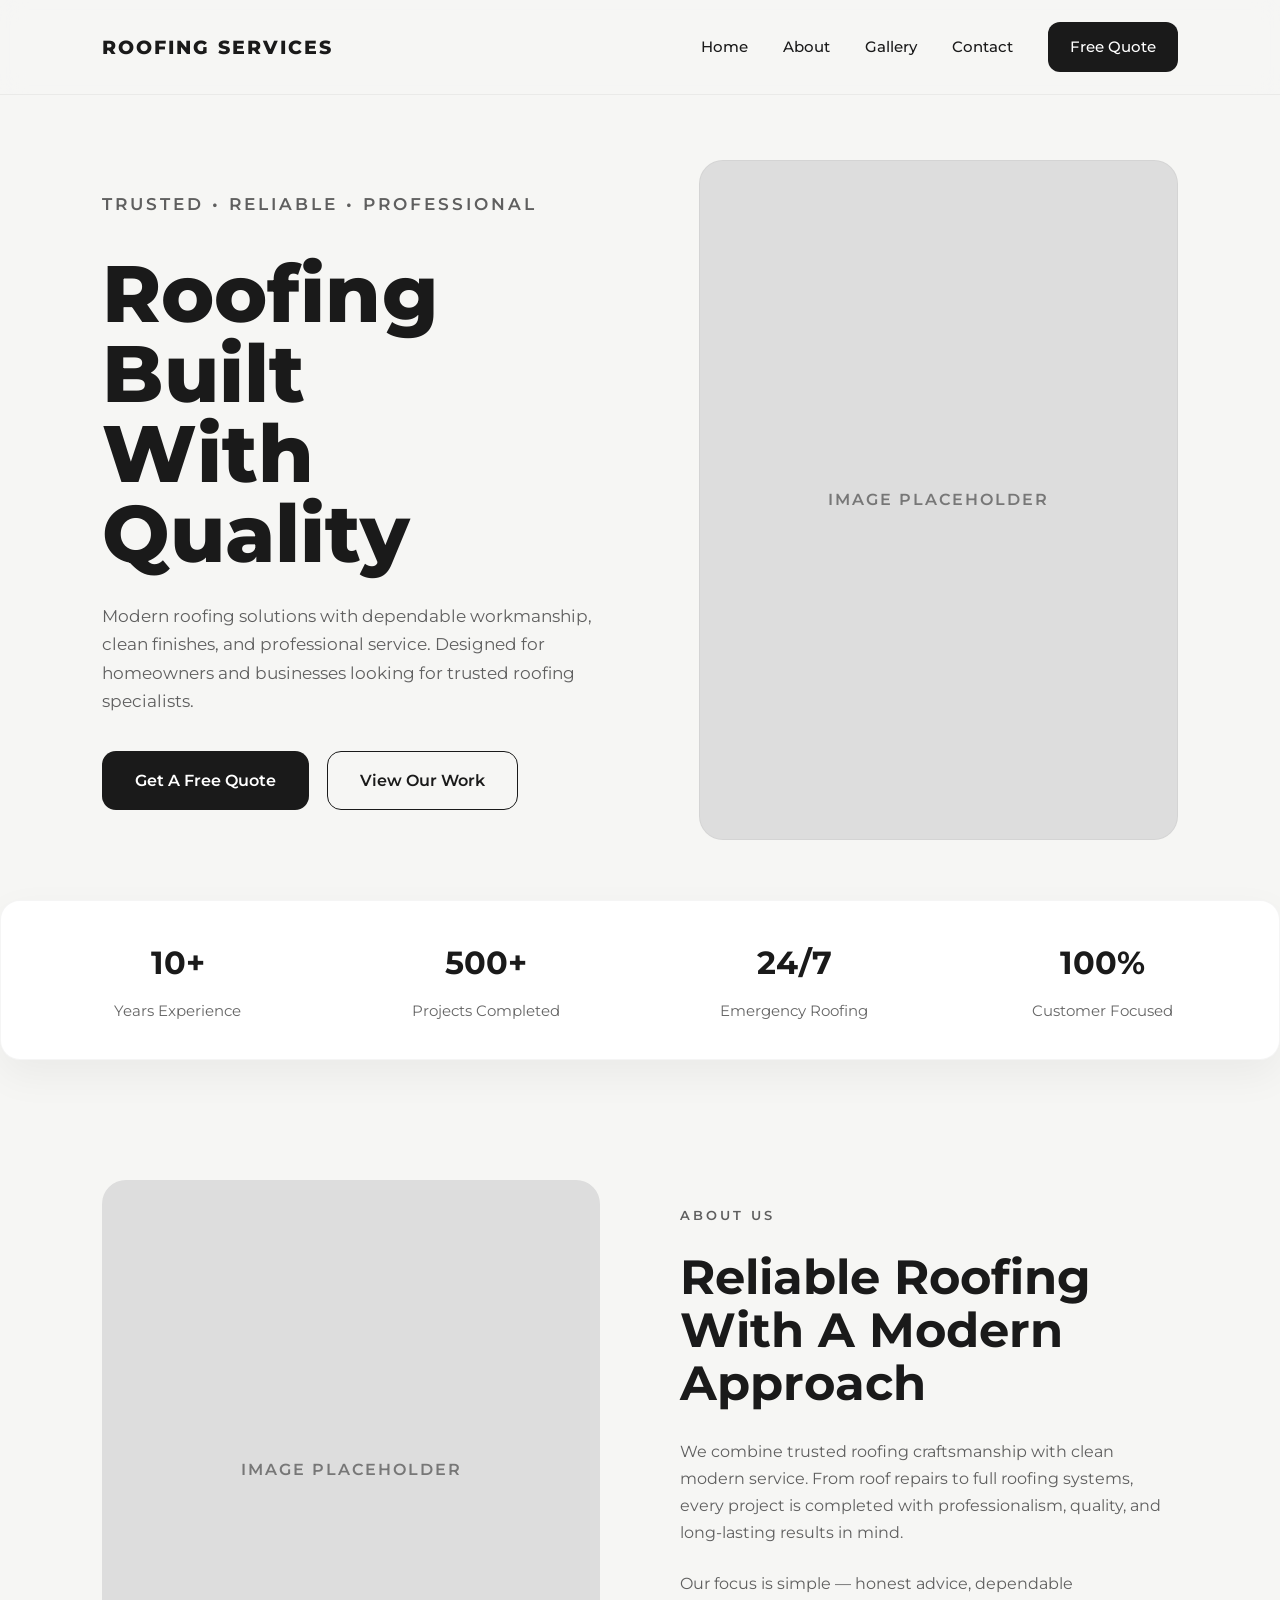
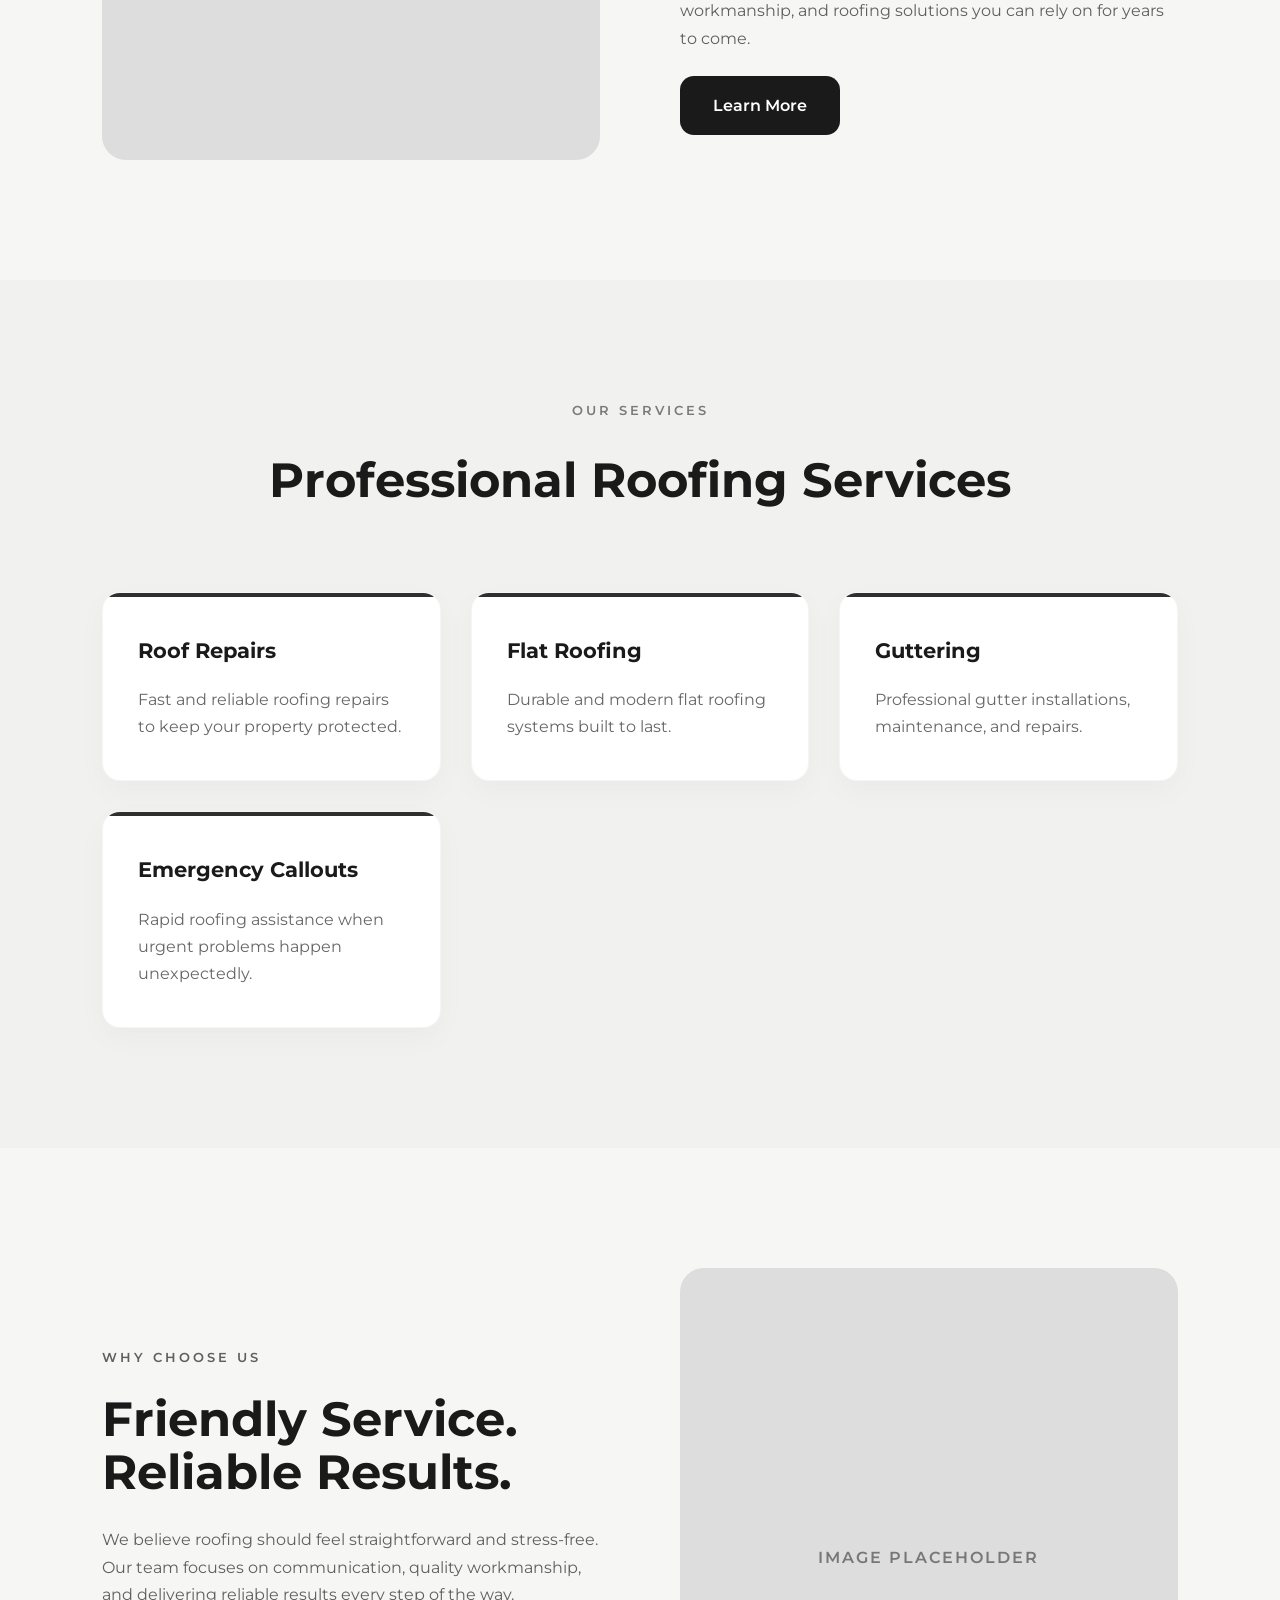
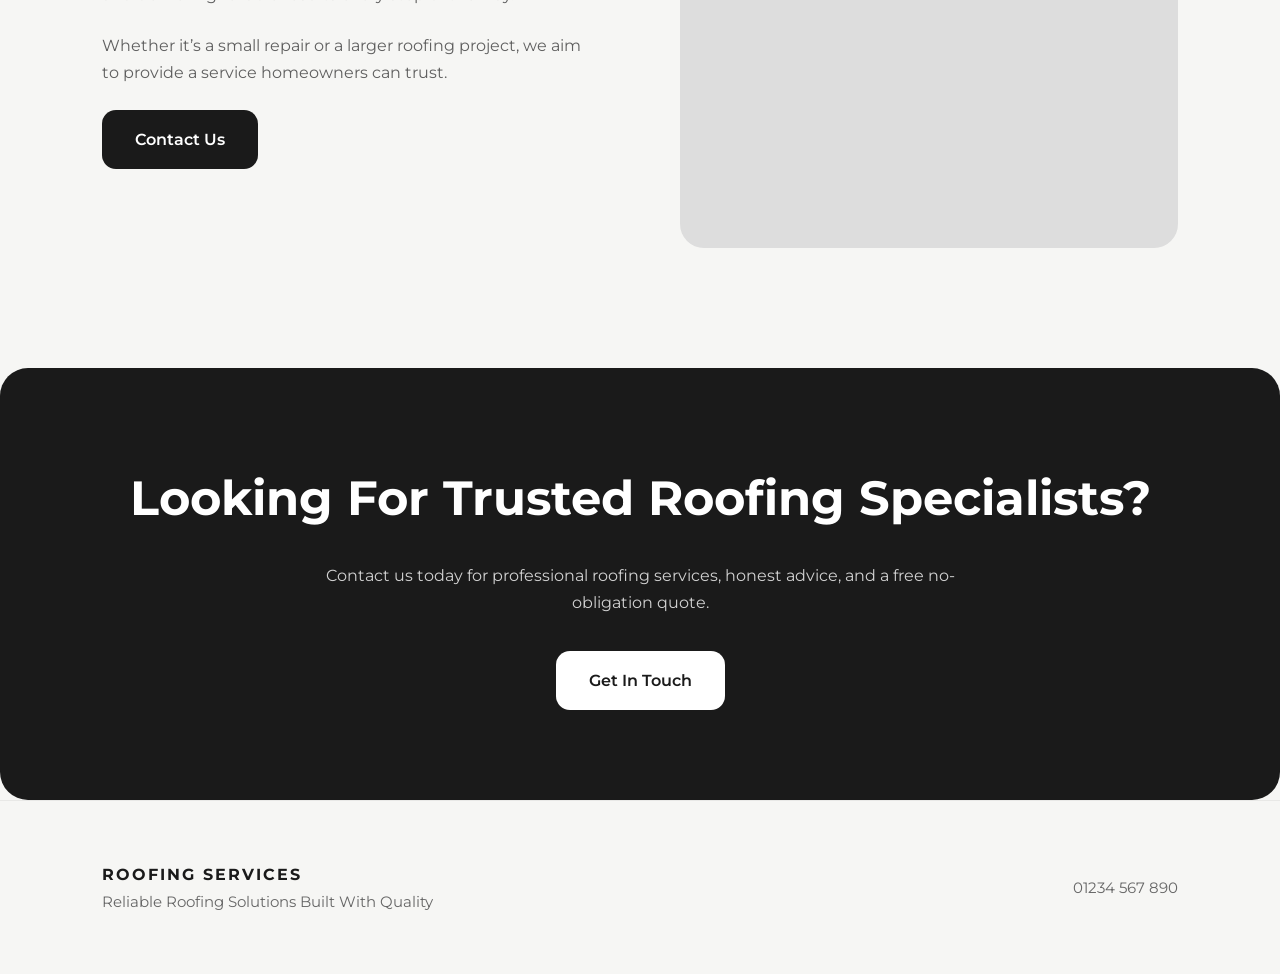
<file: index.html>
<!DOCTYPE html>
<html lang="en">
<head>
    <meta charset="UTF-8" />
    <meta name="viewport" content="width=device-width, initial-scale=1.0" />

    <title>Roofing Services</title>

    <!-- GOOGLE FONT -->
    <link href="https://fonts.googleapis.com/css2?family=Montserrat:wght@300;400;500;600;700;800&display=swap" rel="stylesheet">

    <!-- CSS -->
    <link rel="stylesheet" href="style.css">
</head>

<body>

    <!-- =========================
         NAVBAR
    ========================== -->

    <nav>

        <div class="logo">
            ROOFING SERVICES
        </div>

        <div class="nav-links">
            <a href="index.html">Home</a>
            <a href="about.html">About</a>
            <a href="gallery.html">Gallery</a>
            <a href="contact.html">Contact</a>

            <a href="contact.html" class="quote-btn">
                Free Quote
            </a>
        </div>

    </nav>

    <!-- =========================
         HERO SECTION
    ========================== -->

    <section class="hero">

        <div class="hero-text fade-up">

            <p class="section-tag">
                TRUSTED • RELIABLE • PROFESSIONAL
            </p>

            <h1>
                Roofing Built<br>
                With Quality
            </h1>

            <p>
                Modern roofing solutions with dependable workmanship, clean finishes,
                and professional service. Designed for homeowners and businesses
                looking for trusted roofing specialists.
            </p>

            <div class="hero-buttons">

                <a href="contact.html" class="primary-btn">
                    Get A Free Quote
                </a>

                <a href="gallery.html" class="secondary-btn">
                    View Our Work
                </a>

            </div>

        </div>

        <div class="hero-image fade-up"></div>

    </section>

    <!-- =========================
         TRUST BAR
    ========================== -->

    <section class="trust-bar fade-up">

        <div class="trust-item">
            <h2>10+</h2>
            <p>Years Experience</p>
        </div>

        <div class="trust-item">
            <h2>500+</h2>
            <p>Projects Completed</p>
        </div>

        <div class="trust-item">
            <h2>24/7</h2>
            <p>Emergency Roofing</p>
        </div>

        <div class="trust-item">
            <h2>100%</h2>
            <p>Customer Focused</p>
        </div>

    </section>

    <!-- =========================
         ABOUT SECTION
    ========================== -->

    <section class="about">

        <div class="about-image fade-up"></div>

        <div class="about-text fade-up">

            <p class="section-tag">
                ABOUT US
            </p>

            <h2>
                Reliable Roofing<br>
                With A Modern Approach
            </h2>

            <p>
                We combine trusted roofing craftsmanship with clean modern service.
                From roof repairs to full roofing systems, every project is completed
                with professionalism, quality, and long-lasting results in mind.
            </p>

            <p>
                Our focus is simple — honest advice, dependable workmanship,
                and roofing solutions you can rely on for years to come.
            </p>

            <a href="about.html" class="primary-btn">
                Learn More
            </a>

        </div>

    </section>

    <!-- =========================
         SERVICES SECTION
    ========================== -->

    <section class="services">

        <div class="services-header fade-up">

            <p class="section-tag">
                OUR SERVICES
            </p>

            <h2>
                Professional Roofing Services
            </h2>

        </div>

        <div class="service-grid">

            <div class="service-card fade-up">
                <h3>Roof Repairs</h3>

                <p>
                    Fast and reliable roofing repairs to keep your property protected.
                </p>
            </div>

            <div class="service-card fade-up">
                <h3>Flat Roofing</h3>

                <p>
                    Durable and modern flat roofing systems built to last.
                </p>
            </div>

            <div class="service-card fade-up">
                <h3>Guttering</h3>

                <p>
                    Professional gutter installations, maintenance, and repairs.
                </p>
            </div>

            <div class="service-card fade-up">
                <h3>Emergency Callouts</h3>

                <p>
                    Rapid roofing assistance when urgent problems happen unexpectedly.
                </p>
            </div>

        </div>

    </section>

    <!-- =========================
         FEATURE SECTION
    ========================== -->

    <section class="about">

        <div class="about-text fade-up">

            <p class="section-tag">
                WHY CHOOSE US
            </p>

            <h2>
                Friendly Service.<br>
                Reliable Results.
            </h2>

            <p>
                We believe roofing should feel straightforward and stress-free.
                Our team focuses on communication, quality workmanship,
                and delivering reliable results every step of the way.
            </p>

            <p>
                Whether it’s a small repair or a larger roofing project,
                we aim to provide a service homeowners can trust.
            </p>

            <a href="contact.html" class="primary-btn">
                Contact Us
            </a>

        </div>

        <div class="about-image fade-up"></div>

    </section>

    <!-- =========================
         CTA SECTION
    ========================== -->

    <section class="cta fade-up">

        <h2>
            Looking For Trusted Roofing Specialists?
        </h2>

        <p>
            Contact us today for professional roofing services,
            honest advice, and a free no-obligation quote.
        </p>

        <a href="contact.html" class="primary-btn">
            Get In Touch
        </a>

    </section>

    <!-- =========================
         FOOTER
    ========================== -->

    <footer>

        <div>
            <h3>ROOFING SERVICES</h3>
            <p>Reliable Roofing Solutions Built With Quality</p>
        </div>

        <div>
            <p>01234 567 890</p>
        </div>

    </footer>

    <!-- =========================
         JAVASCRIPT
    ========================== -->

    <script src="script.js"></script>

</body>
</html>
</file>
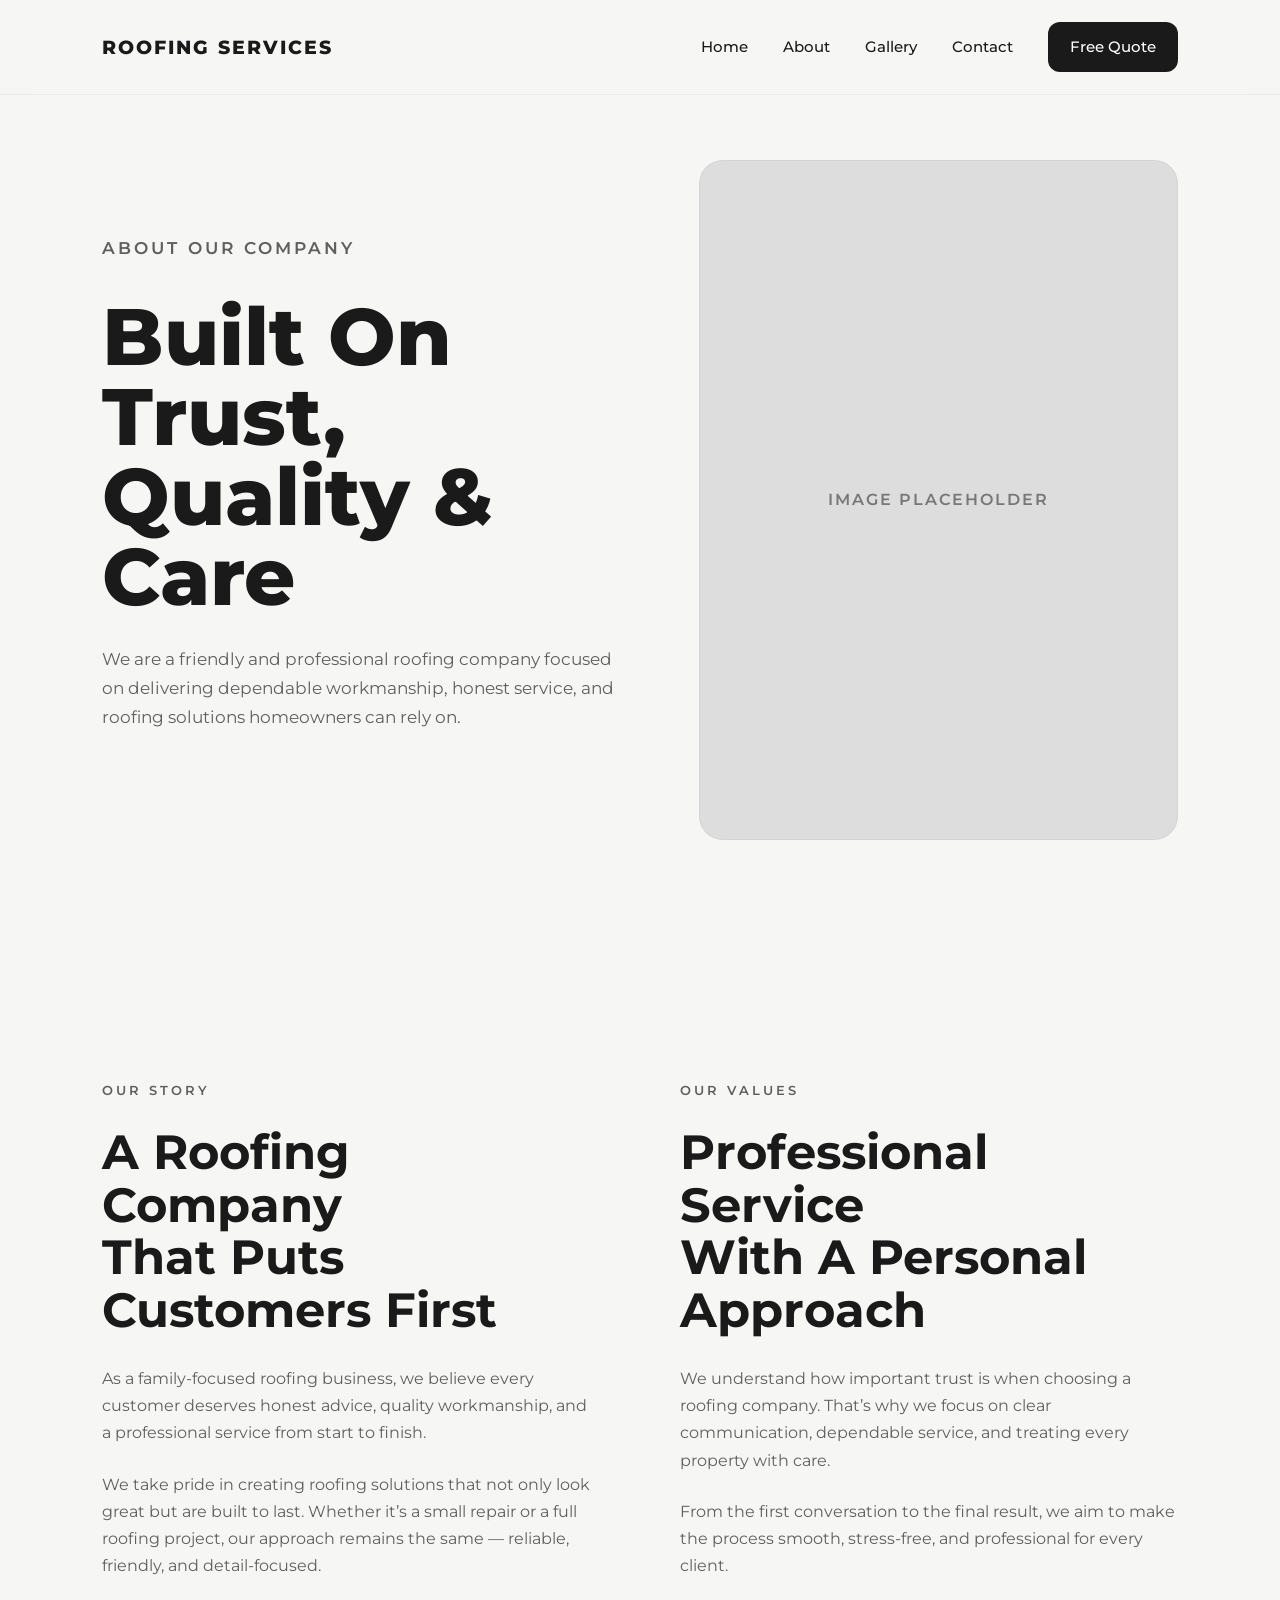
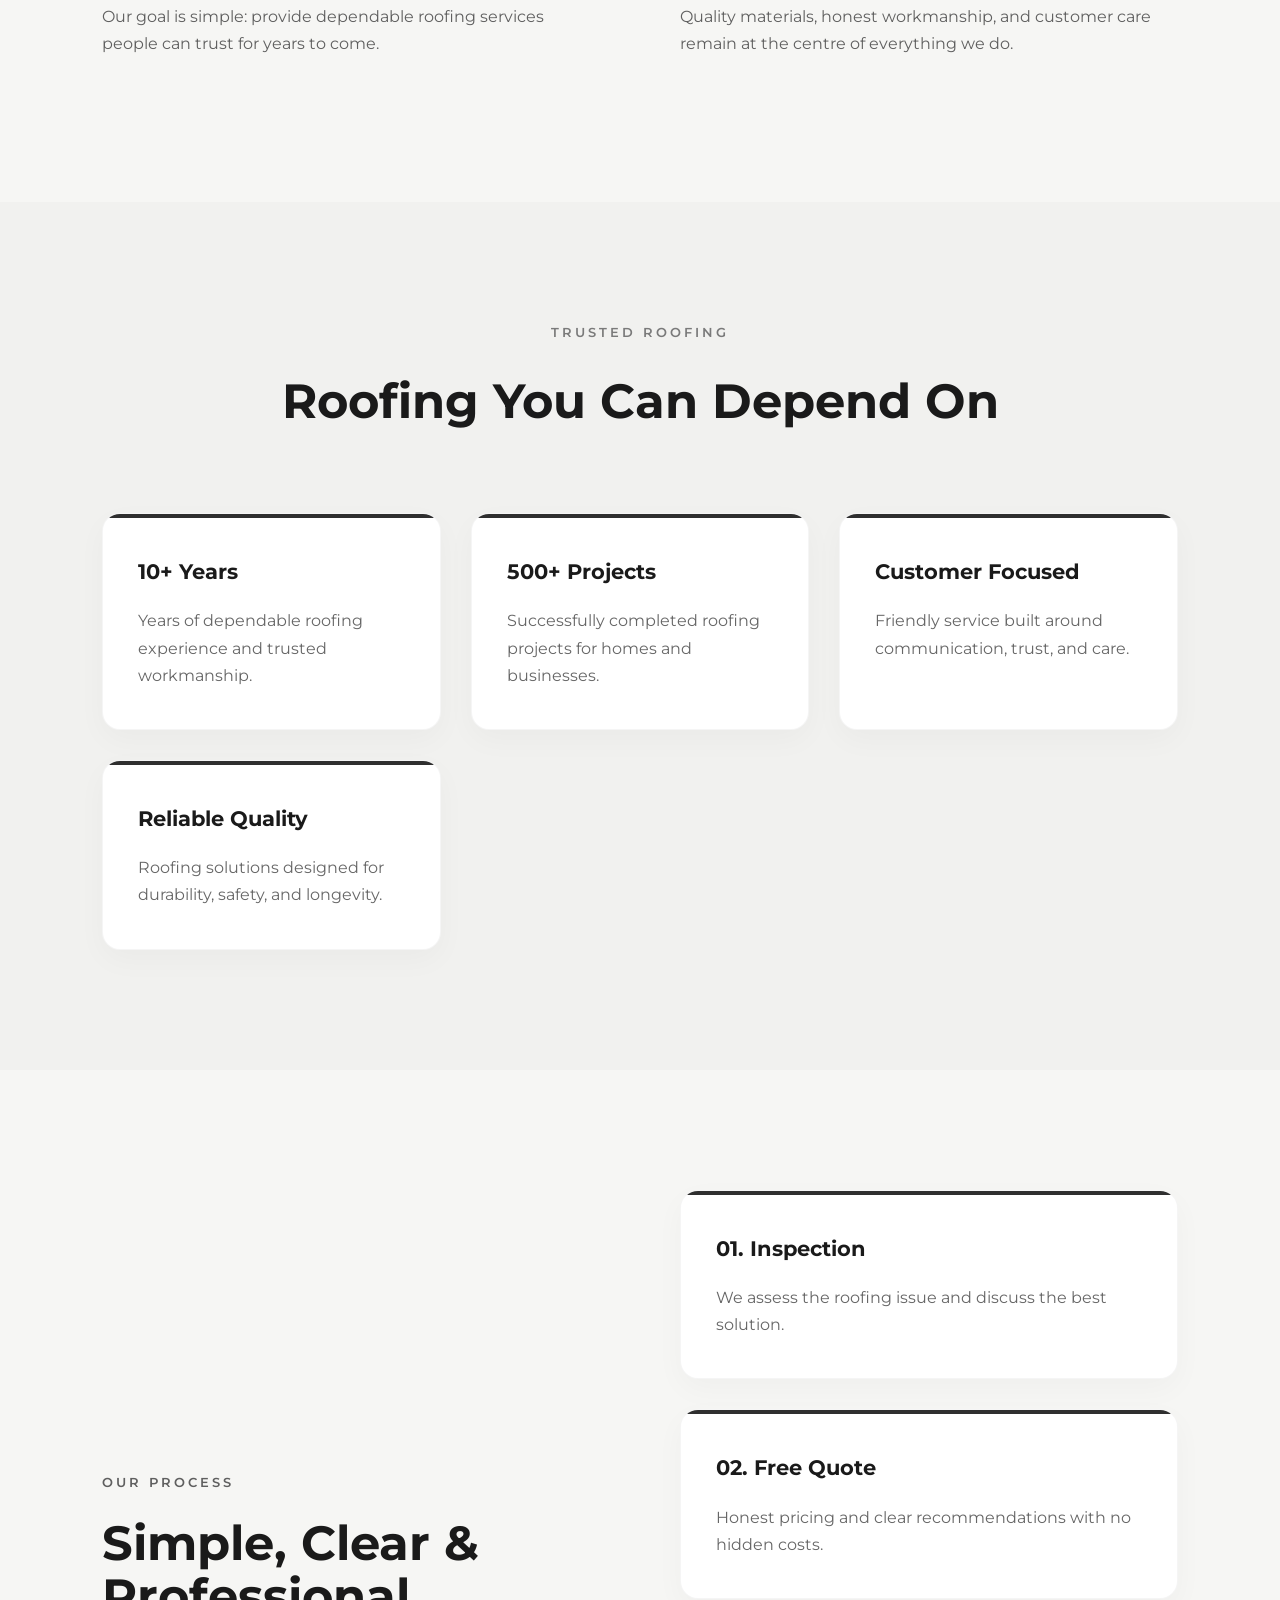
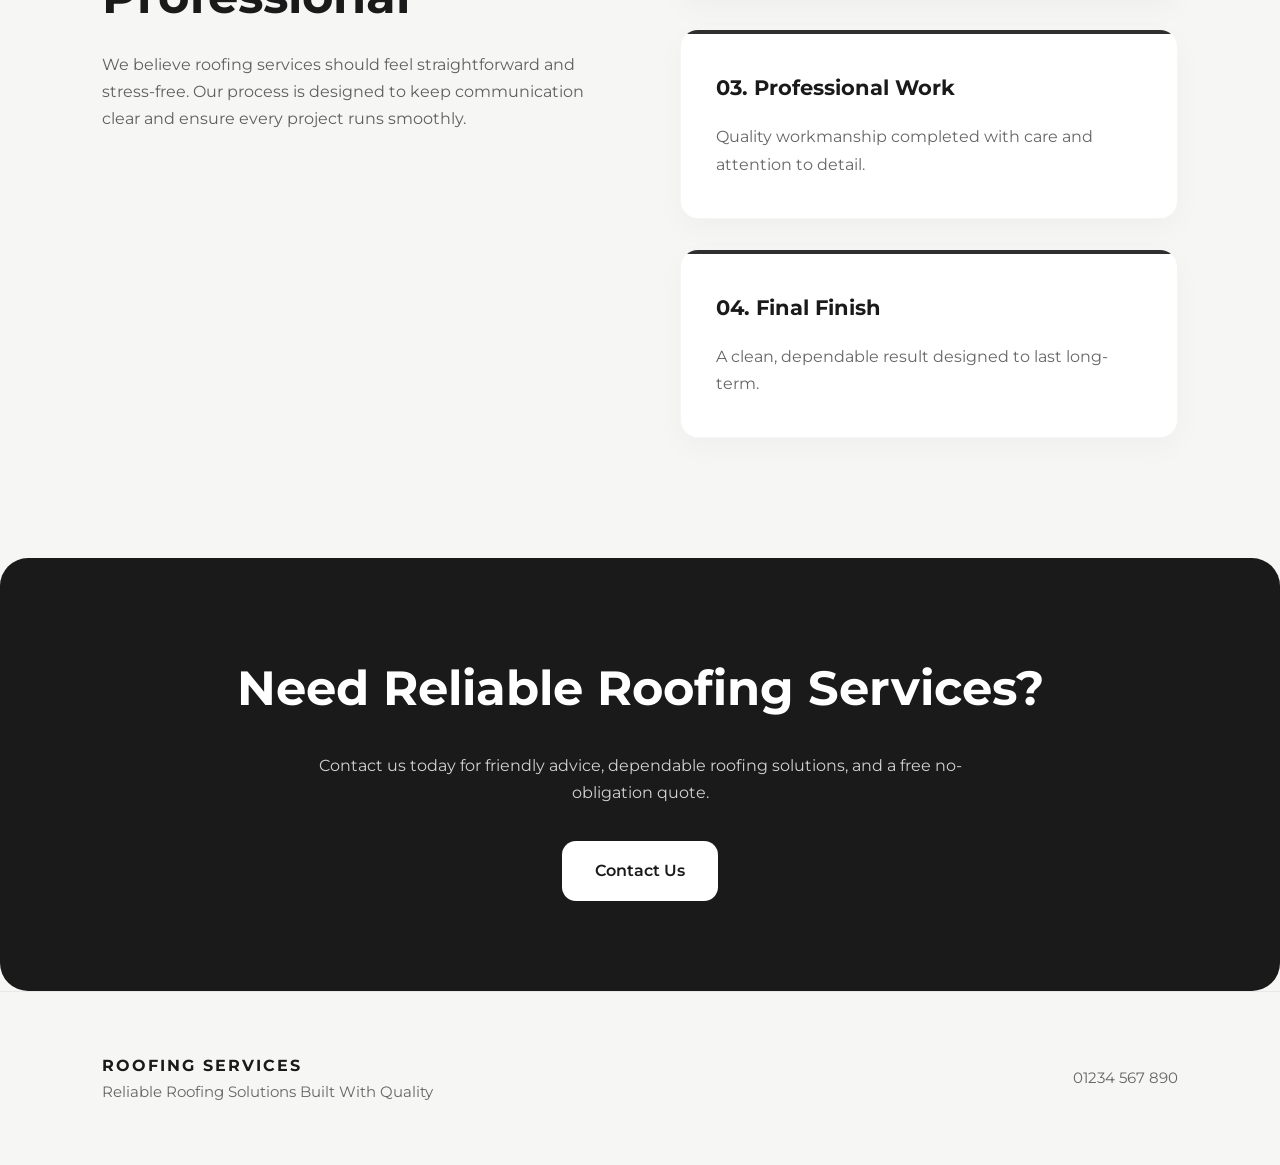
<file: about.html>
<!DOCTYPE html>
<html lang="en">
<head>
    <meta charset="UTF-8" />
    <meta name="viewport" content="width=device-width, initial-scale=1.0"/>

    <title>About | Roofing Services</title>

    <!-- GOOGLE FONT -->
    <link href="https://fonts.googleapis.com/css2?family=Montserrat:wght@300;400;500;600;700;800&display=swap" rel="stylesheet">

    <!-- CSS -->
    <link rel="stylesheet" href="style.css">
</head>

<body>

    <!-- =========================
         NAVBAR
    ========================== -->

    <nav>

        <div class="logo">
            ROOFING SERVICES
        </div>

        <div class="nav-links">

            <a href="index.html">Home</a>
            <a href="about.html">About</a>
            <a href="gallery.html">Gallery</a>
            <a href="contact.html">Contact</a>

            <a href="contact.html" class="quote-btn">
                Free Quote
            </a>

        </div>

    </nav>

    <!-- =========================
         ABOUT HERO
    ========================== -->

    <section class="hero">

        <div class="hero-text fade-up">

            <p class="section-tag">
                ABOUT OUR COMPANY
            </p>

            <h1>
                Built On Trust,<br>
                Quality & Care
            </h1>

            <p>
                We are a friendly and professional roofing company focused on
                delivering dependable workmanship, honest service, and roofing
                solutions homeowners can rely on.
            </p>

        </div>

        <div class="hero-image fade-up"></div>

    </section>

    <!-- =========================
         COMPANY STORY
    ========================== -->

    <section class="about">

        <div class="about-text fade-up">

            <p class="section-tag">
                OUR STORY
            </p>

            <h2>
                A Roofing Company<br>
                That Puts Customers First
            </h2>

            <p>
                As a family-focused roofing business, we believe every customer
                deserves honest advice, quality workmanship, and a professional
                service from start to finish.
            </p>

            <p>
                We take pride in creating roofing solutions that not only look
                great but are built to last. Whether it’s a small repair or a
                full roofing project, our approach remains the same — reliable,
                friendly, and detail-focused.
            </p>

            <p>
                Our goal is simple: provide dependable roofing services people
                can trust for years to come.
            </p>

        </div>

        <div class="about-text fade-up">

            <p class="section-tag">
                OUR VALUES
            </p>

            <h2>
                Professional Service<br>
                With A Personal Approach
            </h2>

            <p>
                We understand how important trust is when choosing a roofing
                company. That’s why we focus on clear communication,
                dependable service, and treating every property with care.
            </p>

            <p>
                From the first conversation to the final result, we aim to make
                the process smooth, stress-free, and professional for every client.
            </p>

            <p>
                Quality materials, honest workmanship, and customer care remain
                at the centre of everything we do.
            </p>

        </div>

    </section>

    <!-- =========================
         STATS SECTION
    ========================== -->

    <section class="services">

        <div class="services-header fade-up">

            <p class="section-tag">
                TRUSTED ROOFING
            </p>

            <h2>
                Roofing You Can Depend On
            </h2>

        </div>

        <div class="service-grid">

            <div class="service-card fade-up">

                <h3>10+ Years</h3>

                <p>
                    Years of dependable roofing experience and trusted workmanship.
                </p>

            </div>

            <div class="service-card fade-up">

                <h3>500+ Projects</h3>

                <p>
                    Successfully completed roofing projects for homes and businesses.
                </p>

            </div>

            <div class="service-card fade-up">

                <h3>Customer Focused</h3>

                <p>
                    Friendly service built around communication, trust, and care.
                </p>

            </div>

            <div class="service-card fade-up">

                <h3>Reliable Quality</h3>

                <p>
                    Roofing solutions designed for durability, safety, and longevity.
                </p>

            </div>

        </div>

    </section>

    <!-- =========================
         PROCESS SECTION
    ========================== -->

    <section class="about">

        <div class="about-text fade-up">

            <p class="section-tag">
                OUR PROCESS
            </p>

            <h2>
                Simple, Clear & Professional
            </h2>

            <p>
                We believe roofing services should feel straightforward and
                stress-free. Our process is designed to keep communication clear
                and ensure every project runs smoothly.
            </p>

        </div>

        <div class="service-grid fade-up">

            <div class="service-card">
                <h3>01. Inspection</h3>

                <p>
                    We assess the roofing issue and discuss the best solution.
                </p>
            </div>

            <div class="service-card">
                <h3>02. Free Quote</h3>

                <p>
                    Honest pricing and clear recommendations with no hidden costs.
                </p>
            </div>

            <div class="service-card">
                <h3>03. Professional Work</h3>

                <p>
                    Quality workmanship completed with care and attention to detail.
                </p>
            </div>

            <div class="service-card">
                <h3>04. Final Finish</h3>

                <p>
                    A clean, dependable result designed to last long-term.
                </p>
            </div>

        </div>

    </section>

    <!-- =========================
         CTA SECTION
    ========================== -->

    <section class="cta fade-up">

        <h2>
            Need Reliable Roofing Services?
        </h2>

        <p>
            Contact us today for friendly advice, dependable roofing solutions,
            and a free no-obligation quote.
        </p>

        <a href="contact.html" class="primary-btn">
            Contact Us
        </a>

    </section>

    <!-- =========================
         FOOTER
    ========================== -->

    <footer>

        <div>
            <h3>ROOFING SERVICES</h3>
            <p>Reliable Roofing Solutions Built With Quality</p>
        </div>

        <div>
            <p>01234 567 890</p>
        </div>

    </footer>

    <!-- JAVASCRIPT -->
    <script src="script.js"></script>

</body>
</html>
</file>
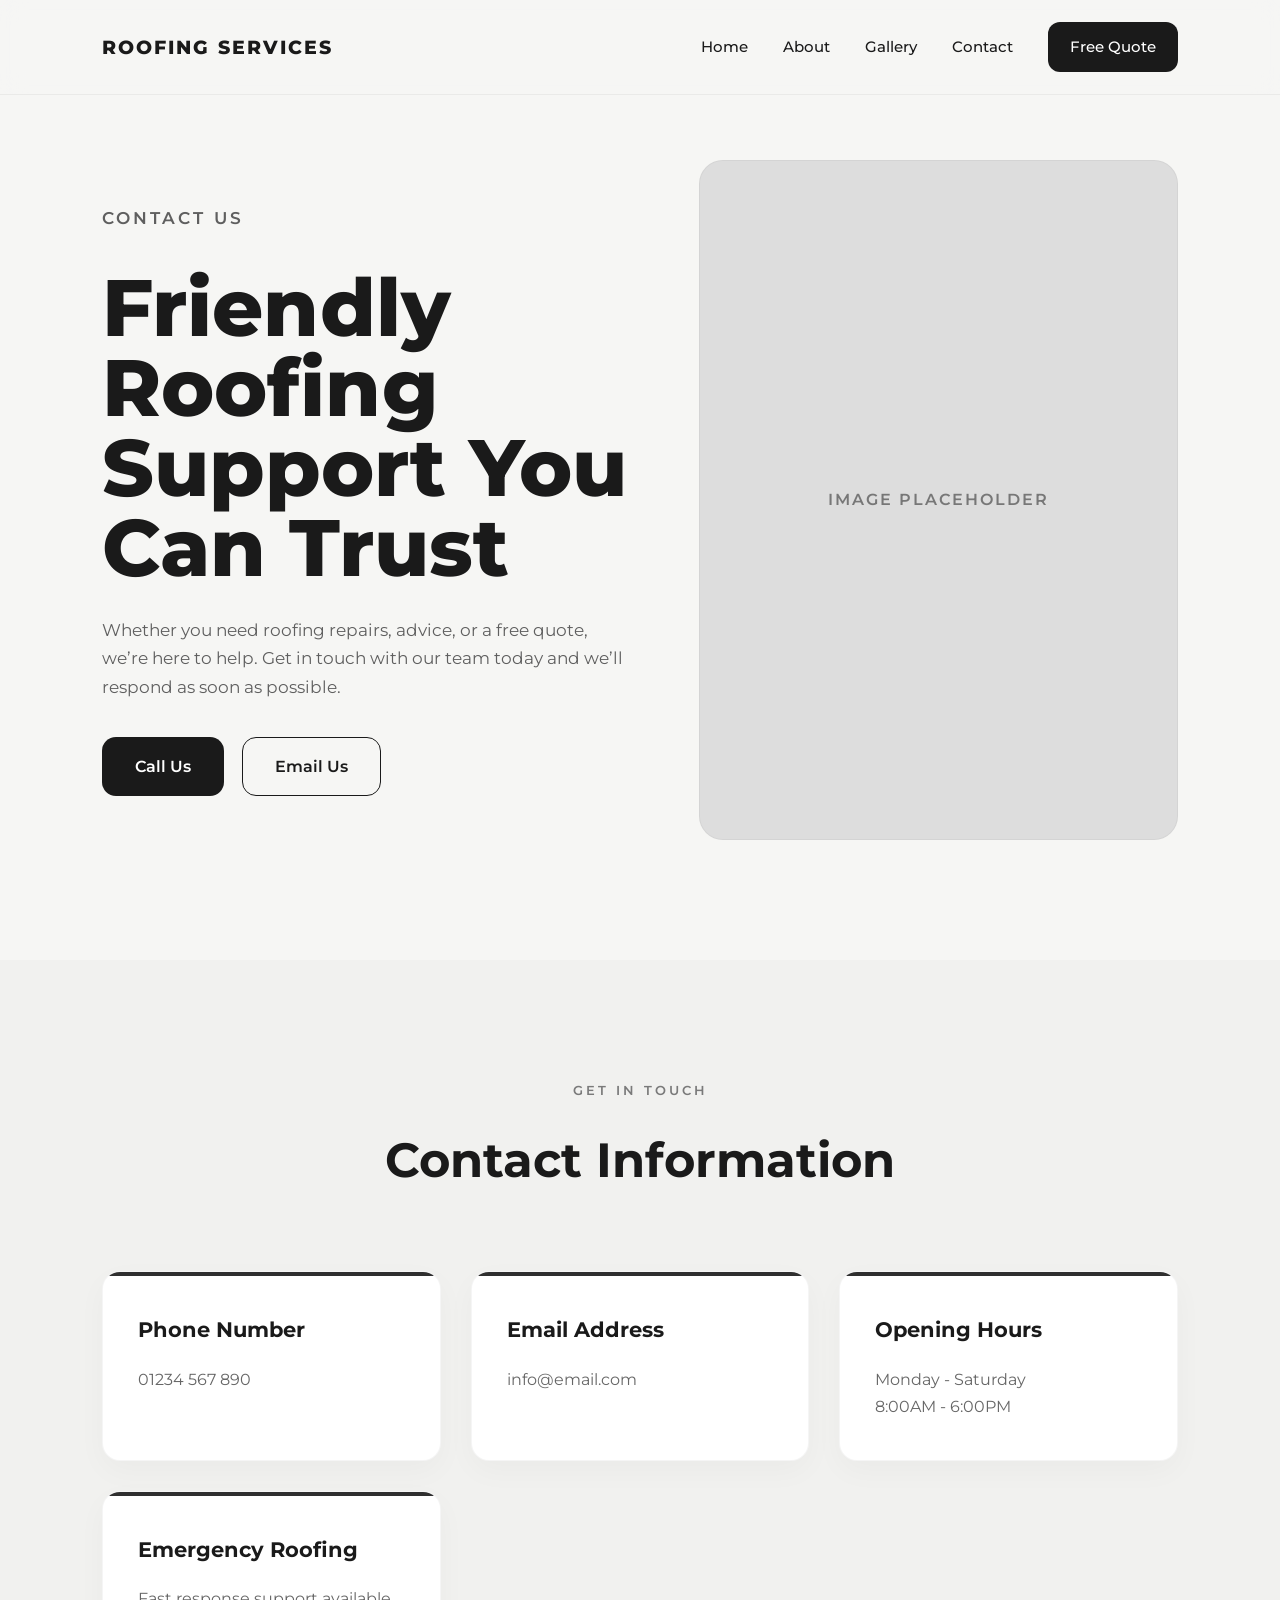
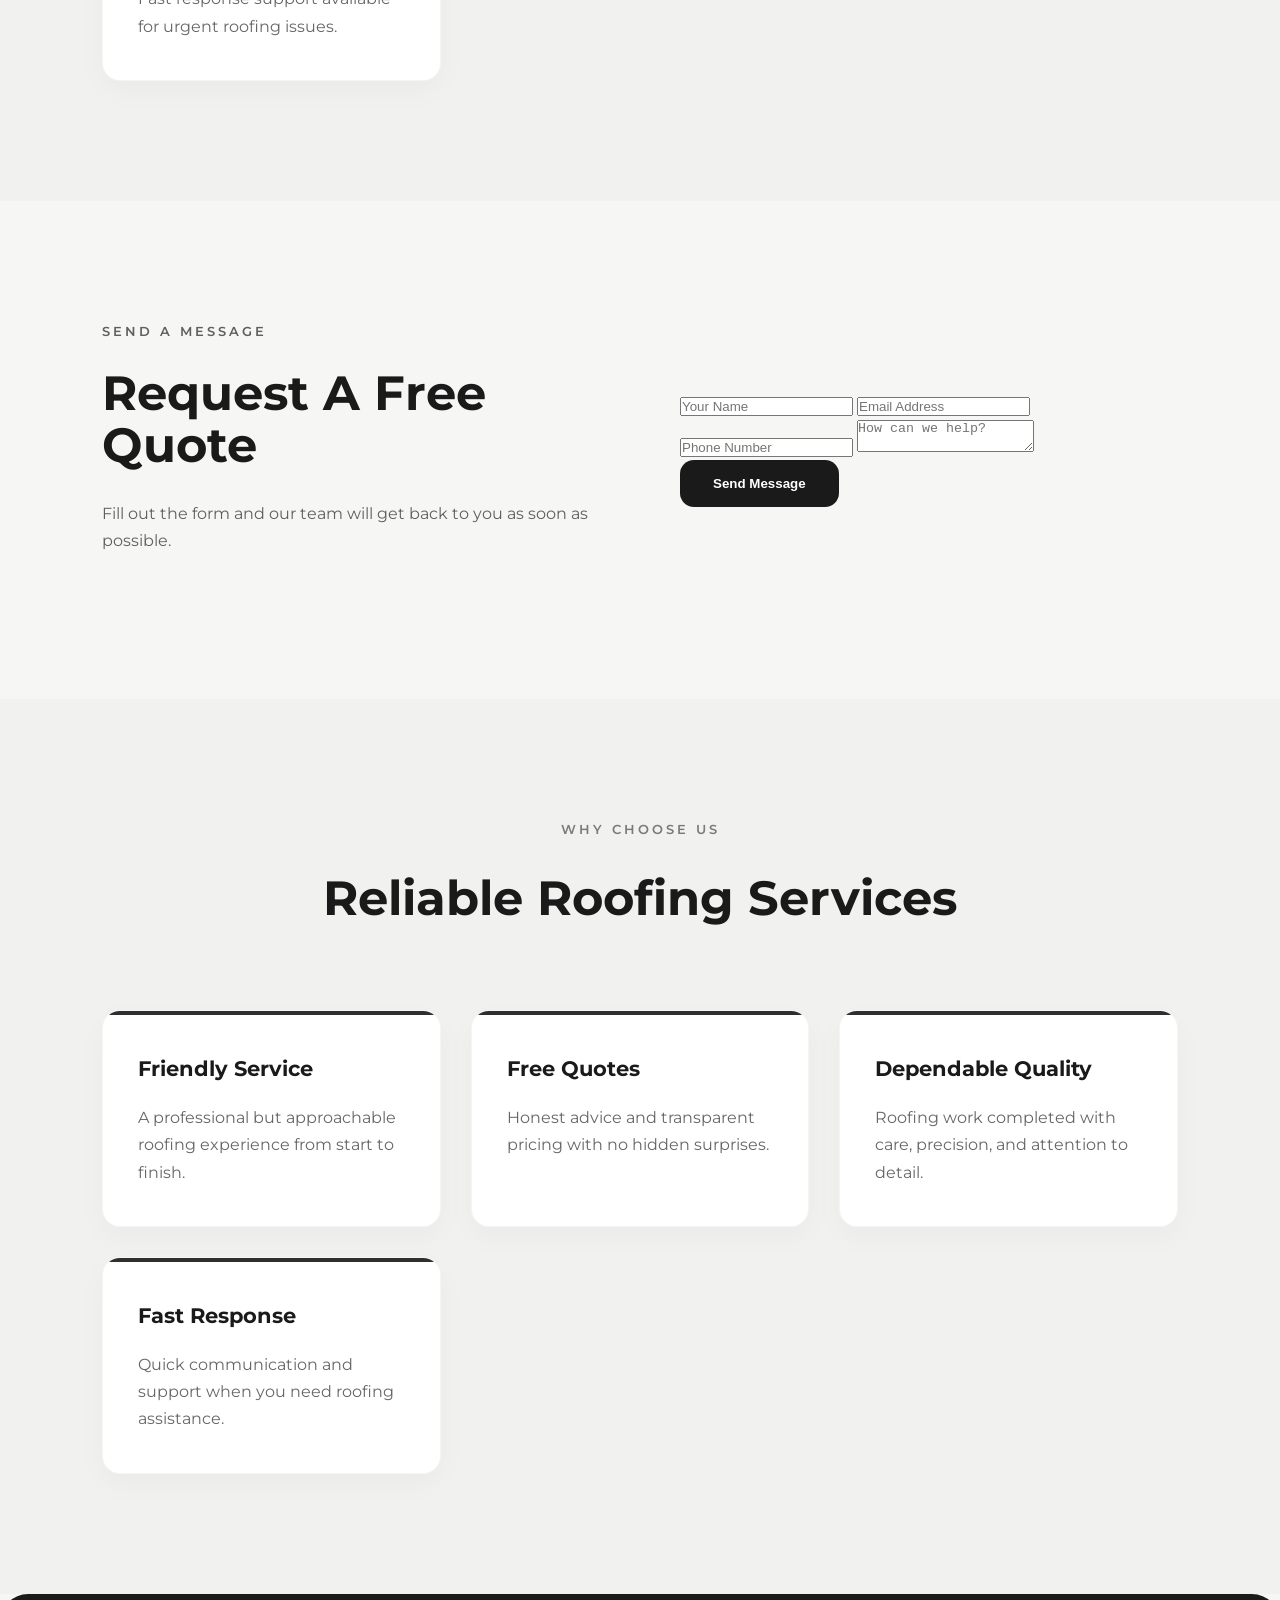
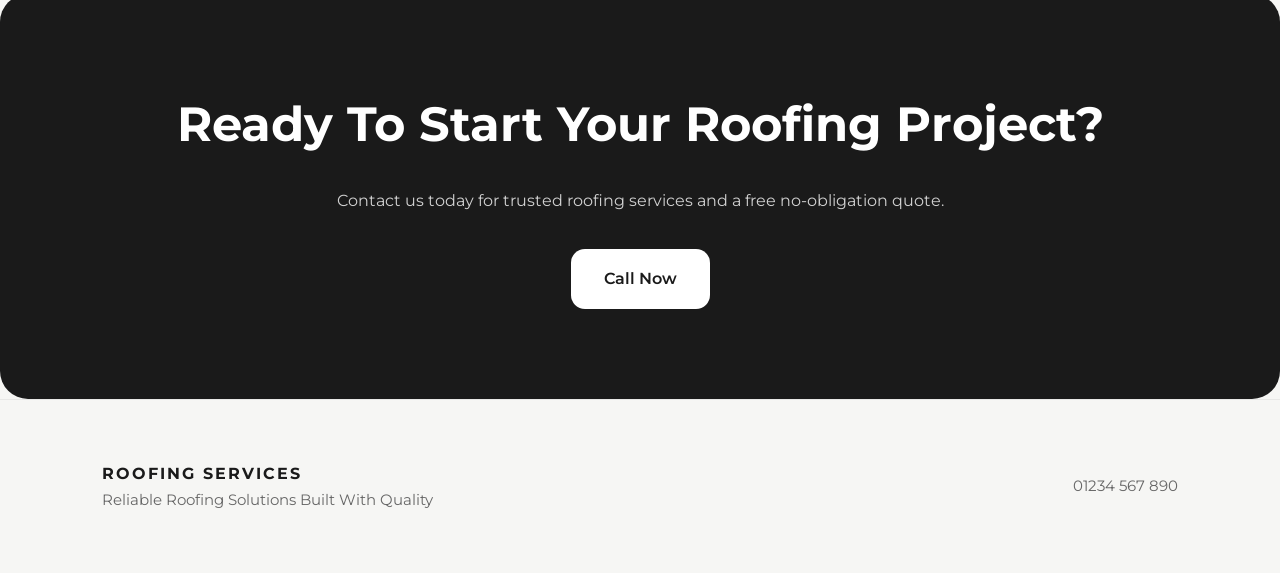
<file: contact.html>
<!DOCTYPE html>
<html lang="en">
<head>
    <meta charset="UTF-8" />
    <meta name="viewport" content="width=device-width, initial-scale=1.0"/>

    <title>Contact | Roofing Services</title>

    <!-- GOOGLE FONT -->
    <link href="https://fonts.googleapis.com/css2?family=Montserrat:wght@300;400;500;600;700;800&display=swap" rel="stylesheet">

    <!-- CSS -->
    <link rel="stylesheet" href="style.css">
</head>

<body>

    <!-- =========================
         NAVBAR
    ========================== -->

    <nav>

        <div class="logo">
            ROOFING SERVICES
        </div>

        <div class="nav-links">

            <a href="index.html">Home</a>
            <a href="about.html">About</a>
            <a href="gallery.html">Gallery</a>
            <a href="contact.html">Contact</a>

            <a href="contact.html" class="quote-btn">
                Free Quote
            </a>

        </div>

    </nav>

    <!-- =========================
         CONTACT HERO
    ========================== -->

    <section class="hero">

        <div class="hero-text fade-up">

            <p class="section-tag">
                CONTACT US
            </p>

            <h1>
                Friendly Roofing<br>
                Support You Can Trust
            </h1>

            <p>
                Whether you need roofing repairs, advice, or a free quote,
                we’re here to help. Get in touch with our team today and
                we’ll respond as soon as possible.
            </p>

            <div class="hero-buttons">

                <a href="tel:01234567890" class="primary-btn">
                    Call Us
                </a>

                <a href="mailto:info@email.com" class="secondary-btn">
                    Email Us
                </a>

            </div>

        </div>

        <div class="hero-image fade-up"></div>

    </section>

    <!-- =========================
         CONTACT INFO
    ========================== -->

    <section class="services">

        <div class="services-header fade-up">

            <p class="section-tag">
                GET IN TOUCH
            </p>

            <h2>
                Contact Information
            </h2>

        </div>

        <div class="service-grid">

            <div class="service-card fade-up">

                <h3>Phone Number</h3>

                <p>
                    01234 567 890
                </p>

            </div>

            <div class="service-card fade-up">

                <h3>Email Address</h3>

                <p>
                    info@email.com
                </p>

            </div>

            <div class="service-card fade-up">

                <h3>Opening Hours</h3>

                <p>
                    Monday - Saturday<br>
                    8:00AM - 6:00PM
                </p>

            </div>

            <div class="service-card fade-up">

                <h3>Emergency Roofing</h3>

                <p>
                    Fast response support available for urgent roofing issues.
                </p>

            </div>

        </div>

    </section>

    <!-- =========================
         CONTACT FORM
    ========================== -->

    <section class="about">

        <div class="about-text fade-up">

            <p class="section-tag">
                SEND A MESSAGE
            </p>

            <h2>
                Request A Free Quote
            </h2>

            <p>
                Fill out the form and our team will get back to you as soon as possible.
            </p>

        </div>

        <div class="fade-up">

            <form class="contact-form">

                <input type="text" placeholder="Your Name" required>

                <input type="email" placeholder="Email Address" required>

                <input type="tel" placeholder="Phone Number">

                <textarea placeholder="How can we help?" required></textarea>

                <button type="submit" class="primary-btn">
                    Send Message
                </button>

            </form>

        </div>

    </section>

    <!-- =========================
         WHY CONTACT US
    ========================== -->

    <section class="services">

        <div class="services-header fade-up">

            <p class="section-tag">
                WHY CHOOSE US
            </p>

            <h2>
                Reliable Roofing Services
            </h2>

        </div>

        <div class="service-grid">

            <div class="service-card fade-up">

                <h3>Friendly Service</h3>

                <p>
                    A professional but approachable roofing experience from start to finish.
                </p>

            </div>

            <div class="service-card fade-up">

                <h3>Free Quotes</h3>

                <p>
                    Honest advice and transparent pricing with no hidden surprises.
                </p>

            </div>

            <div class="service-card fade-up">

                <h3>Dependable Quality</h3>

                <p>
                    Roofing work completed with care, precision, and attention to detail.
                </p>

            </div>

            <div class="service-card fade-up">

                <h3>Fast Response</h3>

                <p>
                    Quick communication and support when you need roofing assistance.
                </p>

            </div>

        </div>

    </section>

    <!-- =========================
         CTA SECTION
    ========================== -->

    <section class="cta fade-up">

        <h2>
            Ready To Start Your Roofing Project?
        </h2>

        <p>
            Contact us today for trusted roofing services and a free no-obligation quote.
        </p>

        <a href="tel:01234567890" class="primary-btn">
            Call Now
        </a>

    </section>

    <!-- =========================
         FOOTER
    ========================== -->

    <footer>

        <div>
            <h3>ROOFING SERVICES</h3>
            <p>Reliable Roofing Solutions Built With Quality</p>
        </div>

        <div>
            <p>01234 567 890</p>
        </div>

    </footer>

    <!-- JAVASCRIPT -->
    <script src="script.js"></script>

</body>
</html>
</file>
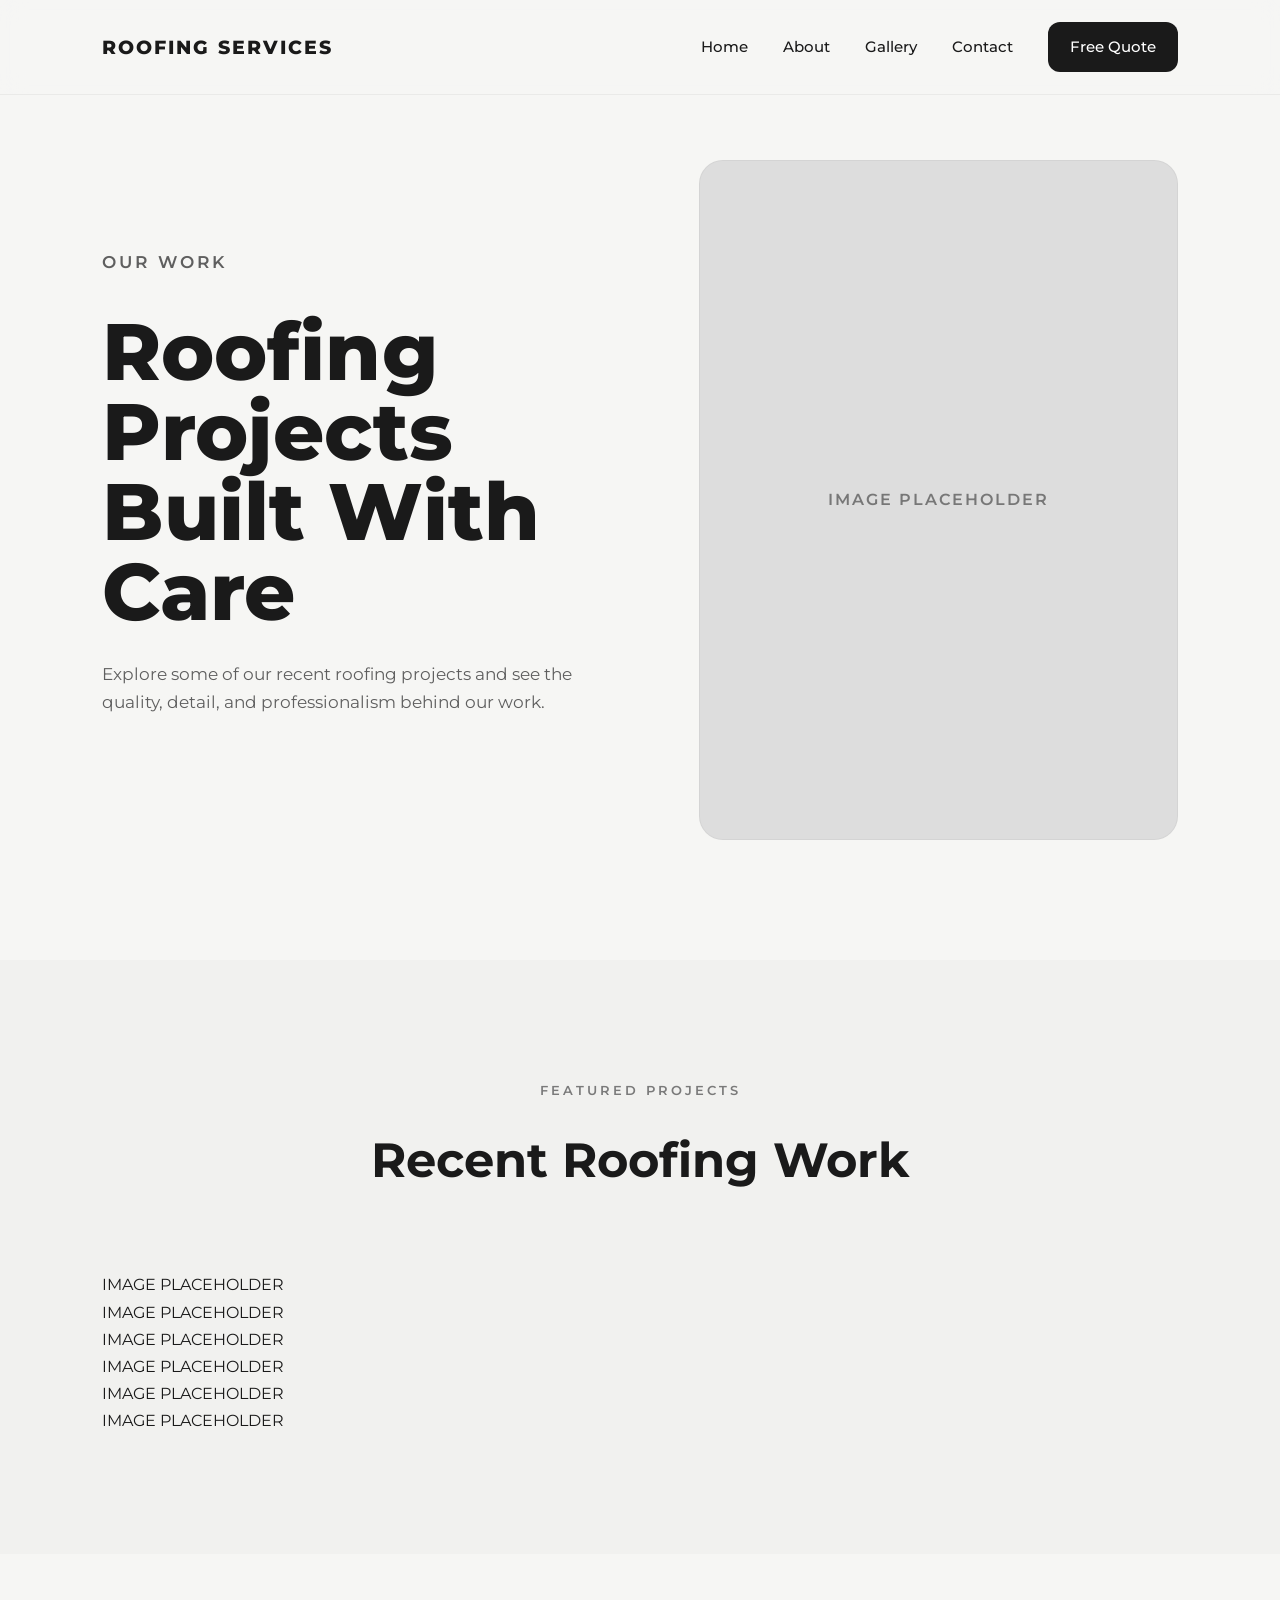
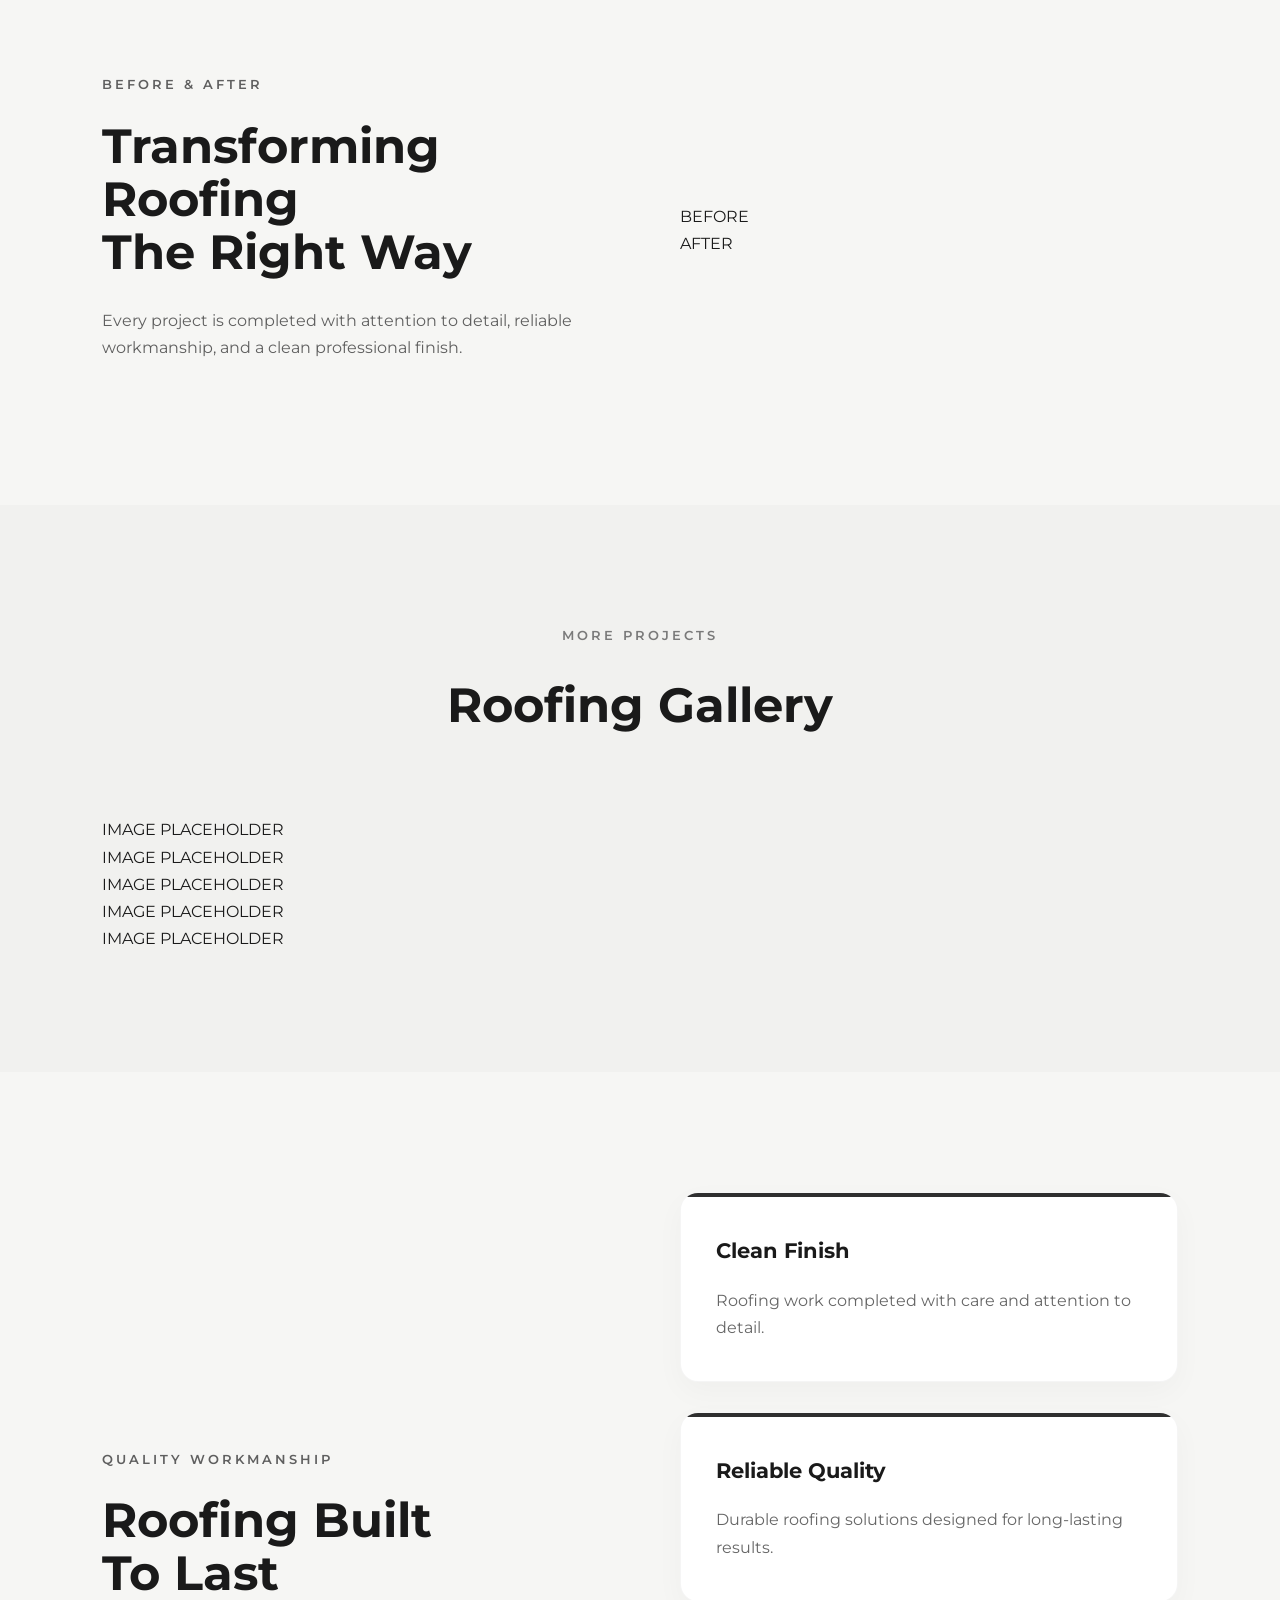
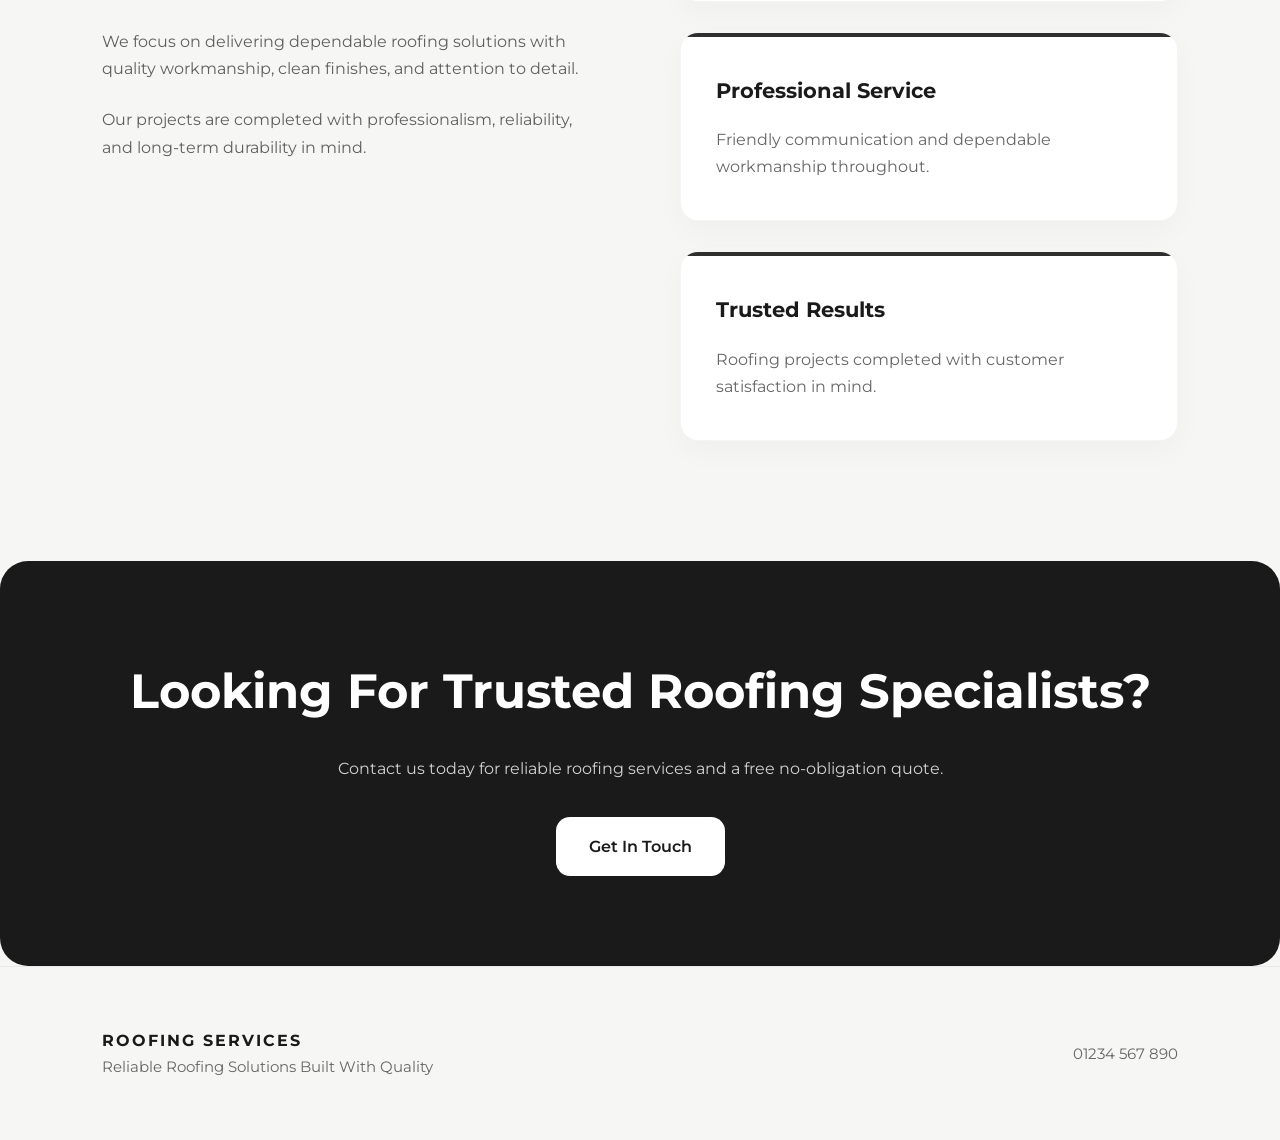
<file: gallery.html>
<!DOCTYPE html>
<html lang="en">
<head>
    <meta charset="UTF-8" />
    <meta name="viewport" content="width=device-width, initial-scale=1.0"/>

    <title>Gallery | Roofing Services</title>

    <!-- GOOGLE FONT -->
    <link href="https://fonts.googleapis.com/css2?family=Montserrat:wght@300;400;500;600;700;800&display=swap" rel="stylesheet">

    <!-- CSS -->
    <link rel="stylesheet" href="style.css">
</head>

<body>

    <!-- =========================
         NAVBAR
    ========================== -->

    <nav>

        <div class="logo">
            ROOFING SERVICES
        </div>

        <div class="nav-links">

            <a href="index.html">Home</a>
            <a href="about.html">About</a>
            <a href="gallery.html">Gallery</a>
            <a href="contact.html">Contact</a>

            <a href="contact.html" class="quote-btn">
                Free Quote
            </a>

        </div>

    </nav>

    <!-- =========================
         GALLERY HERO
    ========================== -->

    <section class="hero">

        <div class="hero-text fade-up">

            <p class="section-tag">
                OUR WORK
            </p>

            <h1>
                Roofing Projects<br>
                Built With Care
            </h1>

            <p>
                Explore some of our recent roofing projects and see the quality,
                detail, and professionalism behind our work.
            </p>

        </div>

        <div class="hero-image fade-up"></div>

    </section>

    <!-- =========================
         FEATURED GALLERY
    ========================== -->

    <section class="services">

        <div class="services-header fade-up">

            <p class="section-tag">
                FEATURED PROJECTS
            </p>

            <h2>
                Recent Roofing Work
            </h2>

        </div>

        <div class="gallery-grid">

            <div class="gallery-item large fade-up">
                <div class="gallery-placeholder">
                    IMAGE PLACEHOLDER
                </div>
            </div>

            <div class="gallery-item fade-up">
                <div class="gallery-placeholder">
                    IMAGE PLACEHOLDER
                </div>
            </div>

            <div class="gallery-item fade-up">
                <div class="gallery-placeholder">
                    IMAGE PLACEHOLDER
                </div>
            </div>

            <div class="gallery-item wide fade-up">
                <div class="gallery-placeholder">
                    IMAGE PLACEHOLDER
                </div>
            </div>

            <div class="gallery-item fade-up">
                <div class="gallery-placeholder">
                    IMAGE PLACEHOLDER
                </div>
            </div>

            <div class="gallery-item fade-up">
                <div class="gallery-placeholder">
                    IMAGE PLACEHOLDER
                </div>
            </div>

        </div>

    </section>

    <!-- =========================
         BEFORE & AFTER
    ========================== -->

    <section class="about">

        <div class="about-text fade-up">

            <p class="section-tag">
                BEFORE & AFTER
            </p>

            <h2>
                Transforming Roofing<br>
                The Right Way
            </h2>

            <p>
                Every project is completed with attention to detail,
                reliable workmanship, and a clean professional finish.
            </p>

        </div>

        <div class="before-after-wrapper fade-up">

            <div class="before-after-card">

                <div class="before-after-image">
                    BEFORE
                </div>

                <div class="before-after-image">
                    AFTER
                </div>

            </div>

        </div>

    </section>

    <!-- =========================
         HORIZONTAL SCROLL
    ========================== -->

    <section class="services">

        <div class="services-header fade-up">

            <p class="section-tag">
                MORE PROJECTS
            </p>

            <h2>
                Roofing Gallery
            </h2>

        </div>

        <div class="horizontal-gallery fade-up">

            <div class="horizontal-item">
                IMAGE PLACEHOLDER
            </div>

            <div class="horizontal-item">
                IMAGE PLACEHOLDER
            </div>

            <div class="horizontal-item">
                IMAGE PLACEHOLDER
            </div>

            <div class="horizontal-item">
                IMAGE PLACEHOLDER
            </div>

            <div class="horizontal-item">
                IMAGE PLACEHOLDER
            </div>

        </div>

    </section>

    <!-- =========================
         WHY OUR WORK STANDS OUT
    ========================== -->

    <section class="about">

        <div class="about-text fade-up">

            <p class="section-tag">
                QUALITY WORKMANSHIP
            </p>

            <h2>
                Roofing Built<br>
                To Last
            </h2>

            <p>
                We focus on delivering dependable roofing solutions with
                quality workmanship, clean finishes, and attention to detail.
            </p>

            <p>
                Our projects are completed with professionalism, reliability,
                and long-term durability in mind.
            </p>

        </div>

        <div class="service-grid fade-up">

            <div class="service-card">
                <h3>Clean Finish</h3>

                <p>
                    Roofing work completed with care and attention to detail.
                </p>
            </div>

            <div class="service-card">
                <h3>Reliable Quality</h3>

                <p>
                    Durable roofing solutions designed for long-lasting results.
                </p>
            </div>

            <div class="service-card">
                <h3>Professional Service</h3>

                <p>
                    Friendly communication and dependable workmanship throughout.
                </p>
            </div>

            <div class="service-card">
                <h3>Trusted Results</h3>

                <p>
                    Roofing projects completed with customer satisfaction in mind.
                </p>
            </div>

        </div>

    </section>

    <!-- =========================
         CTA SECTION
    ========================== -->

    <section class="cta fade-up">

        <h2>
            Looking For Trusted Roofing Specialists?
        </h2>

        <p>
            Contact us today for reliable roofing services and a free
            no-obligation quote.
        </p>

        <a href="contact.html" class="primary-btn">
            Get In Touch
        </a>

    </section>

    <!-- =========================
         FOOTER
    ========================== -->

    <footer>

        <div>
            <h3>ROOFING SERVICES</h3>
            <p>Reliable Roofing Solutions Built With Quality</p>
        </div>

        <div>
            <p>01234 567 890</p>
        </div>

    </footer>

    <!-- JAVASCRIPT -->
    <script src="script.js"></script>

</body>
</html>
</file>
<file: style.css>
/* =========================
   GLOBAL STYLES
========================= */

*{
    margin:0;
    padding:0;
    box-sizing:border-box;
}

html{
    scroll-behavior:smooth;
}

body{
    font-family:'Montserrat', sans-serif;
    background:#f6f6f4;
    color:#1a1a1a;
    overflow-x:hidden;
    line-height:1.7;
}

/* =========================
   GENERAL
========================= */

a{
    text-decoration:none;
    color:inherit;
}

img{
    width:100%;
    display:block;
}

section{
    padding:120px 8%;
}

.section-tag{
    font-size:0.8rem;
    letter-spacing:3px;
    color:#7a7a7a;
    margin-bottom:18px;
    font-weight:600;
}

.primary-btn{
    display:inline-block;
    background:#1a1a1a;
    color:white;
    padding:15px 32px;
    border-radius:14px;
    font-weight:600;
    transition:0.3s ease;
    border:1px solid transparent;
}

.primary-btn:hover{
    transform:translateY(-3px);
    background:#2d2d2d;
    box-shadow:0 10px 25px rgba(0,0,0,0.12);
}

.secondary-btn{
    display:inline-block;
    border:1px solid #1a1a1a;
    padding:15px 32px;
    border-radius:14px;
    font-weight:600;
    transition:0.3s ease;
    background:transparent;
}

.secondary-btn:hover{
    background:#1a1a1a;
    color:white;
    transform:translateY(-3px);
}

/* =========================
   NAVBAR
========================= */

nav{
    width:100%;
    padding:22px 8%;
    display:flex;
    justify-content:space-between;
    align-items:center;
    position:fixed;
    top:0;
    left:0;
    z-index:1000;

    background:rgba(246,246,244,0.82);
    backdrop-filter:blur(12px);

    border-bottom:1px solid rgba(0,0,0,0.05);
}

.logo{
    font-size:1.2rem;
    font-weight:800;
    letter-spacing:2px;
}

.nav-links{
    display:flex;
    align-items:center;
    gap:35px;
}

.nav-links a{
    font-size:0.95rem;
    font-weight:500;
    transition:0.3s ease;
    position:relative;
}

.nav-links a::after{
    content:"";
    width:0%;
    height:1px;
    background:#1a1a1a;
    position:absolute;
    left:0;
    bottom:-6px;
    transition:0.3s ease;
}

.nav-links a:hover::after{
    width:100%;
}

.quote-btn{
    background:#1a1a1a;
    color:white !important;
    padding:12px 22px;
    border-radius:12px;
}

.quote-btn:hover{
    background:#2d2d2d;
}

/* =========================
   HERO SECTION
========================= */

.hero{
    min-height:100vh;
    display:grid;
    grid-template-columns:1.1fr 1fr;
    align-items:center;
    gap:70px;
    padding-top:160px;
}

.hero-text h1{
    font-size:5rem;
    line-height:1;
    margin-bottom:28px;
    font-weight:800;
    max-width:700px;
}

.hero-text p{
    max-width:600px;
    color:#5f5f5f;
    margin-bottom:35px;
    font-size:1.05rem;
}

.hero-buttons{
    display:flex;
    gap:18px;
    flex-wrap:wrap;
}

.hero-image{
    width:100%;
    height:680px;
    background:#dddddd;
    border-radius:24px;
    position:relative;
    overflow:hidden;

    transition:0.4s ease;

    border:1px solid rgba(0,0,0,0.04);
}

.hero-image:hover{
    transform:translateY(-5px);
    box-shadow:0 20px 40px rgba(0,0,0,0.08);
}

.hero-image::before{
    content:"IMAGE PLACEHOLDER";
    position:absolute;
    top:50%;
    left:50%;
    transform:translate(-50%,-50%);
    color:#777;
    letter-spacing:2px;
    font-weight:600;
}

/* =========================
   TRUST BAR
========================= */

.trust-bar{
    margin-top:-60px;
    position:relative;
    z-index:10;

    display:grid;
    grid-template-columns:repeat(4,1fr);
    gap:25px;

    background:white;
    padding:35px;
    border-radius:20px;

    box-shadow:0 15px 40px rgba(0,0,0,0.05);

    border:1px solid rgba(0,0,0,0.04);
}

.trust-item{
    text-align:center;
}

.trust-item h2{
    font-size:2rem;
    margin-bottom:8px;
}

.trust-item p{
    color:#666;
    font-size:0.95rem;
}

/* =========================
   ABOUT SECTION
========================= */

.about{
    display:grid;
    grid-template-columns:1fr 1fr;
    align-items:center;
    gap:80px;
}

.about-image{
    width:100%;
    height:580px;
    background:#dddddd;
    border-radius:24px;
    position:relative;
    overflow:hidden;
    transition:0.4s ease;
}

.about-image:hover{
    transform:translateY(-5px);
    box-shadow:0 20px 40px rgba(0,0,0,0.08);
}

.about-image::before{
    content:"IMAGE PLACEHOLDER";
    position:absolute;
    top:50%;
    left:50%;
    transform:translate(-50%,-50%);
    color:#777;
    font-weight:600;
    letter-spacing:2px;
}

.about-text h2{
    font-size:3rem;
    margin-bottom:28px;
    line-height:1.1;
}

.about-text p{
    color:#5f5f5f;
    margin-bottom:24px;
}

/* =========================
   SERVICES
========================= */

.services{
    background:#f1f1ef;
}

.services-header{
    text-align:center;
    margin-bottom:70px;
}

.services-header h2{
    font-size:3rem;
    margin-top:12px;
}

.service-grid{
    display:grid;
    grid-template-columns:repeat(auto-fit,minmax(260px,1fr));
    gap:30px;
}

.service-card{
    background:white;
    padding:40px 35px;
    border-radius:18px;

    transition:0.35s ease;

    border:1px solid rgba(0,0,0,0.04);

    box-shadow:0 10px 30px rgba(0,0,0,0.03);

    position:relative;
    overflow:hidden;
}

.service-card:hover{
    transform:translateY(-8px);
    box-shadow:0 18px 35px rgba(0,0,0,0.08);
}

.service-card::before{
    content:"";
    width:100%;
    height:4px;
    background:#2f2f2f;

    position:absolute;
    top:0;
    left:0;
}

.service-card h3{
    margin-bottom:18px;
    font-size:1.3rem;
}

.service-card p{
    color:#666;
}

/* =========================
   CTA
========================= */

.cta{
    background:#1a1a1a;
    color:white;

    border-radius:28px;

    text-align:center;

    padding:90px 60px;
}

.cta h2{
    font-size:3rem;
    margin-bottom:22px;
}

.cta p{
    max-width:700px;
    margin:auto;
    opacity:0.8;
    margin-bottom:35px;
}

.cta .primary-btn{
    background:white;
    color:#1a1a1a;
}

.cta .primary-btn:hover{
    background:#ececec;
}

/* =========================
   FOOTER
========================= */

footer{
    padding:60px 8%;
    display:flex;
    justify-content:space-between;
    align-items:center;
    flex-wrap:wrap;
    gap:20px;

    border-top:1px solid rgba(0,0,0,0.06);
}

footer h3{
    font-size:1rem;
    letter-spacing:2px;
}

footer p{
    color:#666;
    font-size:0.95rem;
}

/* =========================
   SCROLL ANIMATIONS
========================= */

.fade-up{
    opacity:0;
    transform:translateY(40px);
    transition:1s ease;
}

.fade-up.active{
    opacity:1;
    transform:translateY(0);
}

/* =========================
   RESPONSIVE
========================= */

@media(max-width:1100px){

    .hero{
        grid-template-columns:1fr;
    }

    .about{
        grid-template-columns:1fr;
    }

    .hero-text h1{
        font-size:4rem;
    }

    .trust-bar{
        grid-template-columns:repeat(2,1fr);
    }
}

@media(max-width:768px){

    section{
        padding:100px 5%;
    }

    nav{
        padding:20px 5%;
    }

    .nav-links{
        display:none;
    }

    .hero{
        padding-top:140px;
    }

    .hero-text h1{
        font-size:3rem;
    }

    .hero-image{
        height:420px;
    }

    .about-image{
        height:420px;
    }

    .about-text h2,
    .services-header h2,
    .cta h2{
        font-size:2.2rem;
    }

    .trust-bar{
        grid-template-columns:1fr;
    }

    .cta{
        padding:70px 30px;
    }

    footer{
        flex-direction:column;
        align-items:flex-start;
    }
}
</file>
